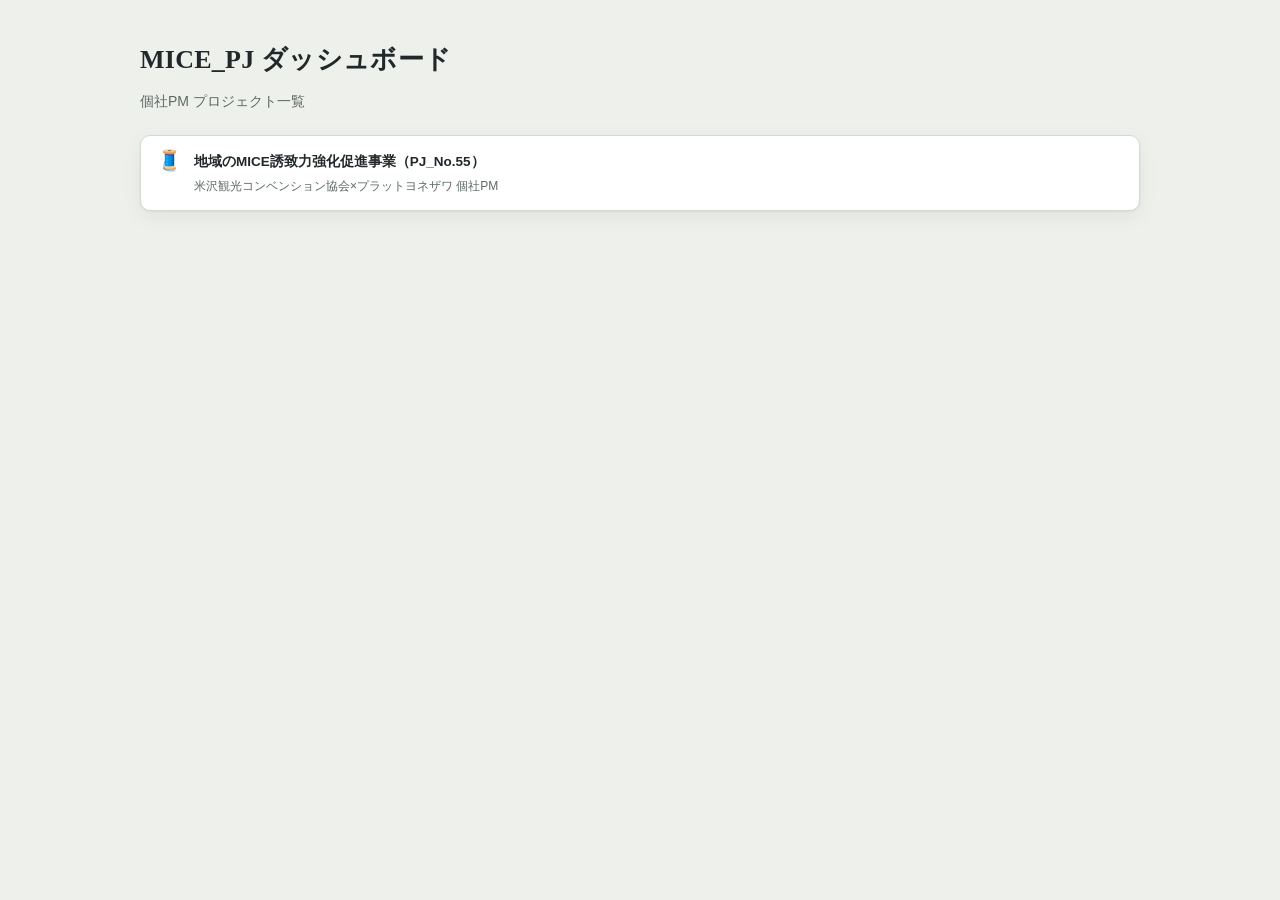
<file: index.html>
<!doctype html>
<html lang="ja">
<head>
<meta charset="utf-8">
<meta name="viewport" content="width=device-width, initial-scale=1">
<title>MICE_PJ ダッシュボード</title>
<link rel="stylesheet" href="assets/style.css">
</head>
<body>
<div class="wrap" style="padding-top:40px;">
  <h1 class="title mincho">MICE_PJ ダッシュボード</h1>
  <p class="subtitle">個社PM プロジェクト一覧</p>
  <div class="links-grid" style="margin-top:20px;">
    <a class="link-card" href="projects/project.html?id=mice-pj55">
      <span class="link-icon">🧵</span>
      <span>
        <div class="link-title">地域のMICE誘致力強化促進事業（PJ_No.55）</div>
        <div class="link-desc">米沢観光コンベンション協会×プラットヨネザワ 個社PM</div>
      </span>
    </a>
  </div>
</div>
</body>
</html>
</file>
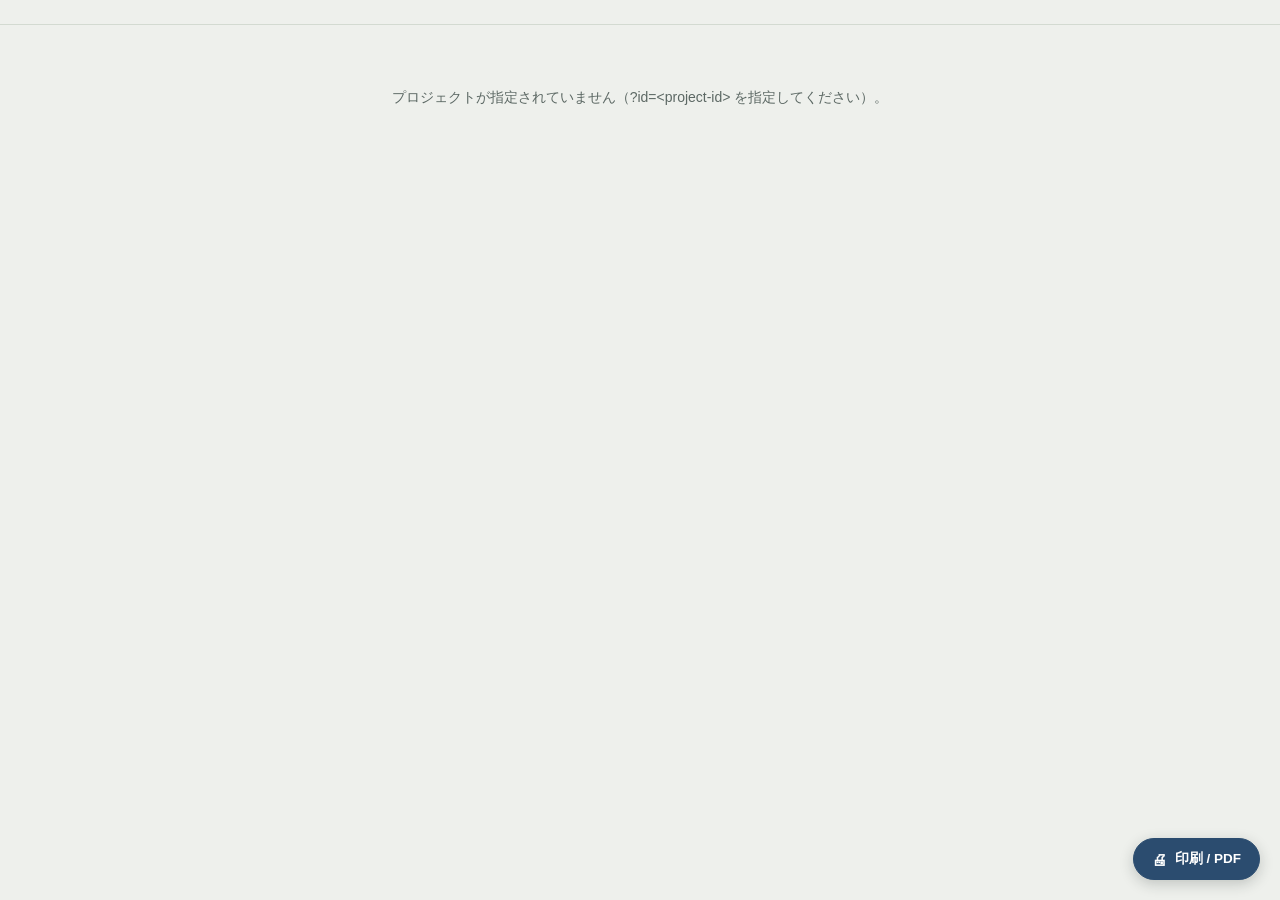
<file: projects/project.html>
<!doctype html>
<html lang="ja">
<head>
<meta charset="utf-8">
<meta name="viewport" content="width=device-width, initial-scale=1">
<title>プロジェクト読み込み中…</title>
<link rel="stylesheet" href="../assets/style.css">
</head>
<body>

<button type="button" id="print-btn" class="print-btn" onclick="window.print()" aria-label="このページを印刷またはPDF保存">
  <span class="print-btn-icon" aria-hidden="true">🖨</span>
  <span class="print-btn-label">印刷 / PDF</span>
</button>

<div class="topbar">
  <div class="topbar-inner">
    <span class="breadcrumb" id="breadcrumb"></span>
    <span class="org-tag" id="org-tag"></span>
  </div>
</div>

<div id="state-message" class="state-message" style="display:none;"></div>

<div id="app" class="wrap" style="display:none;">
  <div class="hero">
    <div class="badges" id="badges"></div>
    <h1 class="title mincho" id="title"></h1>
    <div class="updated-at-row"><span id="updated-at" class="updated-at"></span></div>
    <p class="subtitle" id="subtitle"></p>
    <div class="meta-row" id="meta-row"></div>
    <a class="docs-link" id="docs-link" target="_blank" rel="noopener">📁 資料フォルダを開く</a>
  </div>

  <div class="live-card" id="live-card"></div>
  <div class="alert" id="alert"></div>

  <div class="tabs" id="tabs"></div>
  <div id="panels"></div>
</div>

<script src="../assets/app.js"></script>
</body>
</html>
</file>
<file: assets/style.css>
:root{
  --bg:#EEF0EC;
  --surface:#FFFFFF;
  --surface-2:#E4E8E2;
  --text:#20282A;
  --text-muted:#5C6864;
  --border:#D3DAD1;
  --accent:#2B4C6F;
  --accent-soft:#DCE4EC;
  --accent-warm:#AD7F52;
  --accent-warm-soft:#EFE2D0;
  --good:#4E7A5E;
  --good-soft:#DCEBE1;
  --warn:#93613A;
  --warn-soft:#F1E3D3;
  --danger:#A34B5B;
  --danger-soft:#F4DEE2;
  --shadow: 0 1px 2px rgba(32,40,42,.06), 0 6px 20px rgba(32,40,42,.06);
  --radius: 10px;
}
@media (prefers-color-scheme: dark){
  :root{
    --bg:#171B1C;
    --surface:#20262A;
    --surface-2:#262D30;
    --text:#E7EBE6;
    --text-muted:#9AA6A0;
    --border:#333C3E;
    --accent:#7FA6CE;
    --accent-soft:#28323E;
    --accent-warm:#D2A679;
    --accent-warm-soft:#332A20;
    --good:#7FB392;
    --good-soft:#1F2E24;
    --warn:#D2A679;
    --warn-soft:#332A1E;
    --danger:#D98A98;
    --danger-soft:#3A2226;
    --shadow: 0 1px 2px rgba(0,0,0,.3), 0 8px 24px rgba(0,0,0,.35);
  }
}
:root[data-theme="dark"]{
  --bg:#171B1C; --surface:#20262A; --surface-2:#262D30; --text:#E7EBE6; --text-muted:#9AA6A0;
  --border:#333C3E; --accent:#7FA6CE; --accent-soft:#28323E; --accent-warm:#D2A679; --accent-warm-soft:#332A20;
  --good:#7FB392; --good-soft:#1F2E24; --warn:#D2A679; --warn-soft:#332A1E; --danger:#D98A98; --danger-soft:#3A2226;
  --shadow: 0 1px 2px rgba(0,0,0,.3), 0 8px 24px rgba(0,0,0,.35);
}
:root[data-theme="light"]{
  --bg:#EEF0EC; --surface:#FFFFFF; --surface-2:#E4E8E2; --text:#20282A; --text-muted:#5C6864;
  --border:#D3DAD1; --accent:#2B4C6F; --accent-soft:#DCE4EC; --accent-warm:#AD7F52; --accent-warm-soft:#EFE2D0;
  --good:#4E7A5E; --good-soft:#DCEBE1; --warn:#93613A; --warn-soft:#F1E3D3; --danger:#A34B5B; --danger-soft:#F4DEE2;
  --shadow: 0 1px 2px rgba(32,40,42,.06), 0 6px 20px rgba(32,40,42,.06);
}

*{box-sizing:border-box;}
html,body{margin:0;padding:0;}
body{
  background:var(--bg);
  color:var(--text);
  font-family:"Yu Gothic","YuGothic","Hiragino Kaku Gothic ProN","Noto Sans JP",-apple-system,BlinkMacSystemFont,sans-serif;
  font-size:15px;
  line-height:1.75;
  -webkit-font-smoothing:antialiased;
}
.mincho{font-family:"Yu Mincho","YuMincho","Hiragino Mincho ProN","Noto Serif JP",serif;}
.tabular{font-variant-numeric:tabular-nums;}

a{color:var(--accent);}

.wrap{max-width:1040px;margin:0 auto;padding:0 20px 80px;}

.topbar{
  position:sticky;top:0;z-index:20;
  background:var(--bg);
  border-bottom:1px solid var(--border);
  backdrop-filter:blur(6px);
}
.topbar-inner{
  max-width:1040px;margin:0 auto;padding:12px 20px;
  display:flex;align-items:center;justify-content:space-between;gap:12px;flex-wrap:wrap;
}
.breadcrumb{font-size:12.5px;color:var(--text-muted);letter-spacing:.02em;}
.org-tag{font-size:12.5px;color:var(--text-muted);white-space:nowrap;}

.hero{padding:28px 0 20px;}
.badges{display:flex;gap:8px;flex-wrap:wrap;margin-bottom:14px;}
.badge{
  font-size:12px;font-weight:600;letter-spacing:.01em;
  padding:5px 11px;border-radius:999px;
  background:var(--accent-soft);color:var(--accent);
  border:1px solid var(--border);
}
h1.title{
  font-size:26px;font-weight:700;line-height:1.5;margin:0 0 10px;
  text-wrap:balance;letter-spacing:.01em;
}
.subtitle{color:var(--text-muted);font-size:14px;line-height:1.85;max-width:70ch;margin:0 0 14px;}
.meta-row{display:flex;flex-direction:column;gap:6px;margin:16px 0 4px;}
.meta-row div{font-size:13.5px;color:var(--text);}
.docs-link{
  display:inline-flex;align-items:center;gap:6px;margin-top:14px;
  font-size:13px;font-weight:600;color:var(--accent);text-decoration:none;
  border:1px solid var(--border);padding:7px 14px;border-radius:8px;background:var(--surface);
}
.docs-link:hover{background:var(--accent-soft);}

.live-card{
  background:var(--surface);border:1px solid var(--border);border-radius:var(--radius);
  padding:18px 20px;margin:18px 0;box-shadow:var(--shadow);
  display:grid;gap:14px;
}
.live-top{display:flex;justify-content:space-between;gap:16px;flex-wrap:wrap;align-items:baseline;}
.live-label{font-size:11.5px;font-weight:700;letter-spacing:.08em;color:var(--text-muted);text-transform:uppercase;}
.live-phase{font-size:14px;margin-top:4px;}
.countdown{
  font-size:12.5px;font-weight:700;color:var(--warn);background:var(--warn-soft);
  padding:4px 10px;border-radius:999px;white-space:nowrap;
}
.countdown.today{color:var(--danger);background:var(--danger-soft);}
.progress-row{display:flex;align-items:center;gap:12px;}
.progress-track{flex:1;height:8px;border-radius:99px;background:var(--surface-2);overflow:hidden;}
.progress-fill{height:100%;border-radius:99px;background:linear-gradient(90deg,var(--accent),var(--accent-warm));}
.progress-pct{font-size:13px;font-weight:700;color:var(--accent);min-width:3.2em;text-align:right;}
.next-milestone{font-size:13px;color:var(--text-muted);}

.alert{
  background:var(--accent-warm-soft);
  border:1px solid var(--border);
  border-left:4px solid var(--accent-warm);
  border-radius:var(--radius);
  padding:14px 18px;margin:0 0 22px;
  font-size:13.5px;line-height:1.85;
}
.alert strong{color:var(--text);}

.tabs{
  position:sticky;top:49px;z-index:15;
  display:flex;gap:6px;overflow-x:auto;
  background:var(--bg);
  padding:6px 0 14px;
  border-bottom:1px solid var(--border);
  margin-bottom:22px;
}
.tab-btn{
  font-family:inherit;font-size:13.5px;font-weight:600;color:var(--text-muted);
  background:transparent;border:1px solid transparent;border-radius:8px;
  padding:8px 14px;cursor:pointer;white-space:nowrap;
}
.tab-btn:hover{background:var(--surface-2);}
.tab-btn.active{background:var(--surface);color:var(--accent);border-color:var(--border);box-shadow:var(--shadow);}
.tab-btn:focus-visible{outline:2px solid var(--accent);outline-offset:2px;}

.panel{display:none;}
.panel.active{display:block;}

section.block{margin-bottom:26px;}
.block-head{display:flex;align-items:baseline;gap:8px;margin-bottom:4px;}
.block-icon{font-size:15px;}
.block-title{font-size:16px;font-weight:700;}
.block-heading{font-size:13px;color:var(--text-muted);margin:2px 0 14px;}

.highlight-card{
  background:var(--surface);border:1px solid var(--border);border-radius:var(--radius);
  padding:18px 20px;font-size:14.5px;line-height:1.9;box-shadow:var(--shadow);
}

.stats-grid{display:grid;grid-template-columns:repeat(auto-fit,minmax(160px,1fr));gap:12px;}
.stat-tile{
  background:var(--surface);border:1px solid var(--border);border-radius:var(--radius);
  padding:16px;box-shadow:var(--shadow);
}
.stat-number{font-weight:700;color:var(--accent);}
.stat-unit{font-size:13px;color:var(--text-muted);margin-left:2px;}
.stat-label{font-size:12.5px;color:var(--text-muted);margin-top:6px;line-height:1.5;}

.text-card{
  background:var(--surface);border:1px solid var(--border);border-radius:var(--radius);
  padding:18px 20px;font-size:14px;line-height:1.9;box-shadow:var(--shadow);
}

.table-scroll{overflow-x:auto;border:1px solid var(--border);border-radius:var(--radius);box-shadow:var(--shadow);}
table{border-collapse:collapse;width:100%;background:var(--surface);font-size:13px;min-width:640px;}
thead th{
  position:sticky;top:0;background:var(--surface-2);color:var(--text-muted);
  font-size:11.5px;font-weight:700;letter-spacing:.04em;text-transform:uppercase;
  text-align:left;padding:10px 14px;border-bottom:1px solid var(--border);white-space:nowrap;
}
tbody td{padding:12px 14px;border-bottom:1px solid var(--border);vertical-align:top;line-height:1.7;}
tbody tr:last-child td{border-bottom:none;}
tbody tr:hover{background:var(--surface-2);}
table small{color:var(--text-muted);font-size:12px;}

.gantt{background:var(--surface);border:1px solid var(--border);border-radius:var(--radius);padding:16px 18px 18px;box-shadow:var(--shadow);}
.gantt-scroll{overflow-x:auto;}
.gantt-grid{display:grid;min-width:760px;row-gap:10px;column-gap:0;}
.gantt-months{display:contents;}
.gantt-months span{
  font-size:11px;color:var(--text-muted);text-align:left;padding-bottom:8px;
  border-bottom:1px solid var(--border);font-variant-numeric:tabular-nums;
}
.gantt-label{font-size:12.5px;padding-right:14px;display:flex;align-items:center;}
.gantt-bar-wrap{position:relative;display:flex;align-items:center;min-height:26px;}
.gantt-bar{
  height:16px;border-radius:5px;width:100%;
  display:flex;align-items:center;padding:0 10px;font-size:11px;color:#fff;
  white-space:nowrap;overflow:hidden;text-overflow:ellipsis;
}
.gantt-bar.active{background:var(--accent);}
.gantt-bar.planned{background:var(--surface-2);color:var(--text-muted);border:1px dashed var(--border);}

.timeline{position:relative;padding-left:26px;}
.timeline::before{content:"";position:absolute;left:6px;top:6px;bottom:6px;width:2px;background:var(--border);}
.timeline-item{position:relative;padding-bottom:22px;}
.timeline-item:last-child{padding-bottom:0;}
.timeline-dot{
  position:absolute;left:-26px;top:4px;width:13px;height:13px;border-radius:50%;
  background:var(--surface);border:2px solid var(--border);
}
.timeline-item.done .timeline-dot{background:var(--good);border-color:var(--good);}
.timeline-item.pending .timeline-dot{border-color:var(--accent-warm);}
.timeline-time{font-size:11.5px;font-weight:700;color:var(--text-muted);letter-spacing:.02em;}
.timeline-ms{font-size:14px;font-weight:700;margin:2px 0 4px;}
.timeline-item.pending .timeline-ms{color:var(--accent-warm);}
.timeline-desc{font-size:13px;color:var(--text-muted);line-height:1.75;}

.links-grid{display:grid;grid-template-columns:repeat(auto-fit,minmax(240px,1fr));gap:12px;}
.link-card{
  display:flex;gap:12px;background:var(--surface);border:1px solid var(--border);border-radius:var(--radius);
  padding:14px 16px;text-decoration:none;color:var(--text);box-shadow:var(--shadow);
}
.link-card:hover{border-color:var(--accent);}
.link-icon{font-size:20px;line-height:1;}
.link-title{font-size:13.5px;font-weight:700;margin-bottom:3px;}
.link-desc{font-size:12px;color:var(--text-muted);line-height:1.6;}

.state-message{
  max-width:1040px;margin:60px auto;padding:0 20px;text-align:center;color:var(--text-muted);font-size:14px;
}

/* print / PDF button (always visible) */
.print-btn{
  position:fixed;right:20px;bottom:20px;z-index:40;
  display:inline-flex;align-items:center;gap:8px;
  font-family:inherit;font-size:13.5px;font-weight:700;
  color:#fff;background:var(--accent);
  border:1px solid var(--accent);border-radius:999px;
  padding:11px 18px;cursor:pointer;
  box-shadow:0 4px 14px rgba(32,40,42,.22);
}
.print-btn:hover{filter:brightness(1.08);}
.print-btn:focus-visible{outline:2px solid var(--accent);outline-offset:3px;}
.print-btn-icon{font-size:15px;line-height:1;}

.print-only{display:none;}

/* last-updated (under title, right-aligned) */
.updated-at-row{
  display:flex;justify-content:flex-end;margin:-4px 0 12px;
}
.updated-at{
  font-size:12px;color:var(--text-muted);
  font-variant-numeric:tabular-nums;letter-spacing:.02em;
}
.updated-at-row:has(.updated-at:empty){display:none;}

@media(max-width:600px){
  .print-btn-label{display:none;}
  .print-btn{padding:12px;right:16px;bottom:16px;}
}

::-webkit-scrollbar{height:8px;width:8px;}
::-webkit-scrollbar-thumb{background:var(--border);border-radius:8px;}

@media(max-width:600px){
  h1.title{font-size:21px;}
  .tabs{top:45px;}
}

/* ---- print / PDF ---- */
@media print{
  /* force light, printable palette regardless of theme */
  :root, :root[data-theme="dark"], :root[data-theme="light"]{
    --bg:#fff; --surface:#fff; --surface-2:#f2f4f1; --text:#1a2224; --text-muted:#4c5854;
    --border:#c7cec5; --accent:#264a6b; --accent-soft:#e6ecf2; --accent-warm:#9a6f45; --accent-warm-soft:#f0e6d8;
    --shadow:none;
  }
  *{ -webkit-print-color-adjust:exact !important; print-color-adjust:exact !important; }

  body{background:#fff;font-size:11pt;line-height:1.6;}
  .wrap{max-width:none;padding:0;}

  /* hide interactive chrome */
  .print-btn,
  .tabs,
  .topbar{ display:none !important; }

  /* reveal every tab's content stacked */
  .panel{ display:block !important; }
  .panel-print-title{
    display:block;font-size:15pt;font-weight:700;
    margin:0 0 10px;padding-bottom:6px;border-bottom:2px solid var(--accent);
    break-before:page;page-break-before:always;
  }
  .panel:first-of-type .panel-print-title{ break-before:auto;page-break-before:auto; }

  .hero{padding:0 0 10px;}
  h1.title{font-size:19pt;}
  .docs-link{display:none;}
  a{color:var(--text);text-decoration:none;}

  /* keep blocks intact across page breaks */
  section.block, .live-card, .alert, .highlight-card, .text-card,
  .stat-tile, .link-card, .timeline-item, .gantt, tr{
    break-inside:avoid;page-break-inside:avoid;
  }
  .table-scroll, .gantt-scroll{overflow:visible !important;}
  table{min-width:0;}
  .gantt-grid{min-width:0;}
  .card, .live-card, .alert{box-shadow:none !important;}
}
</file>
